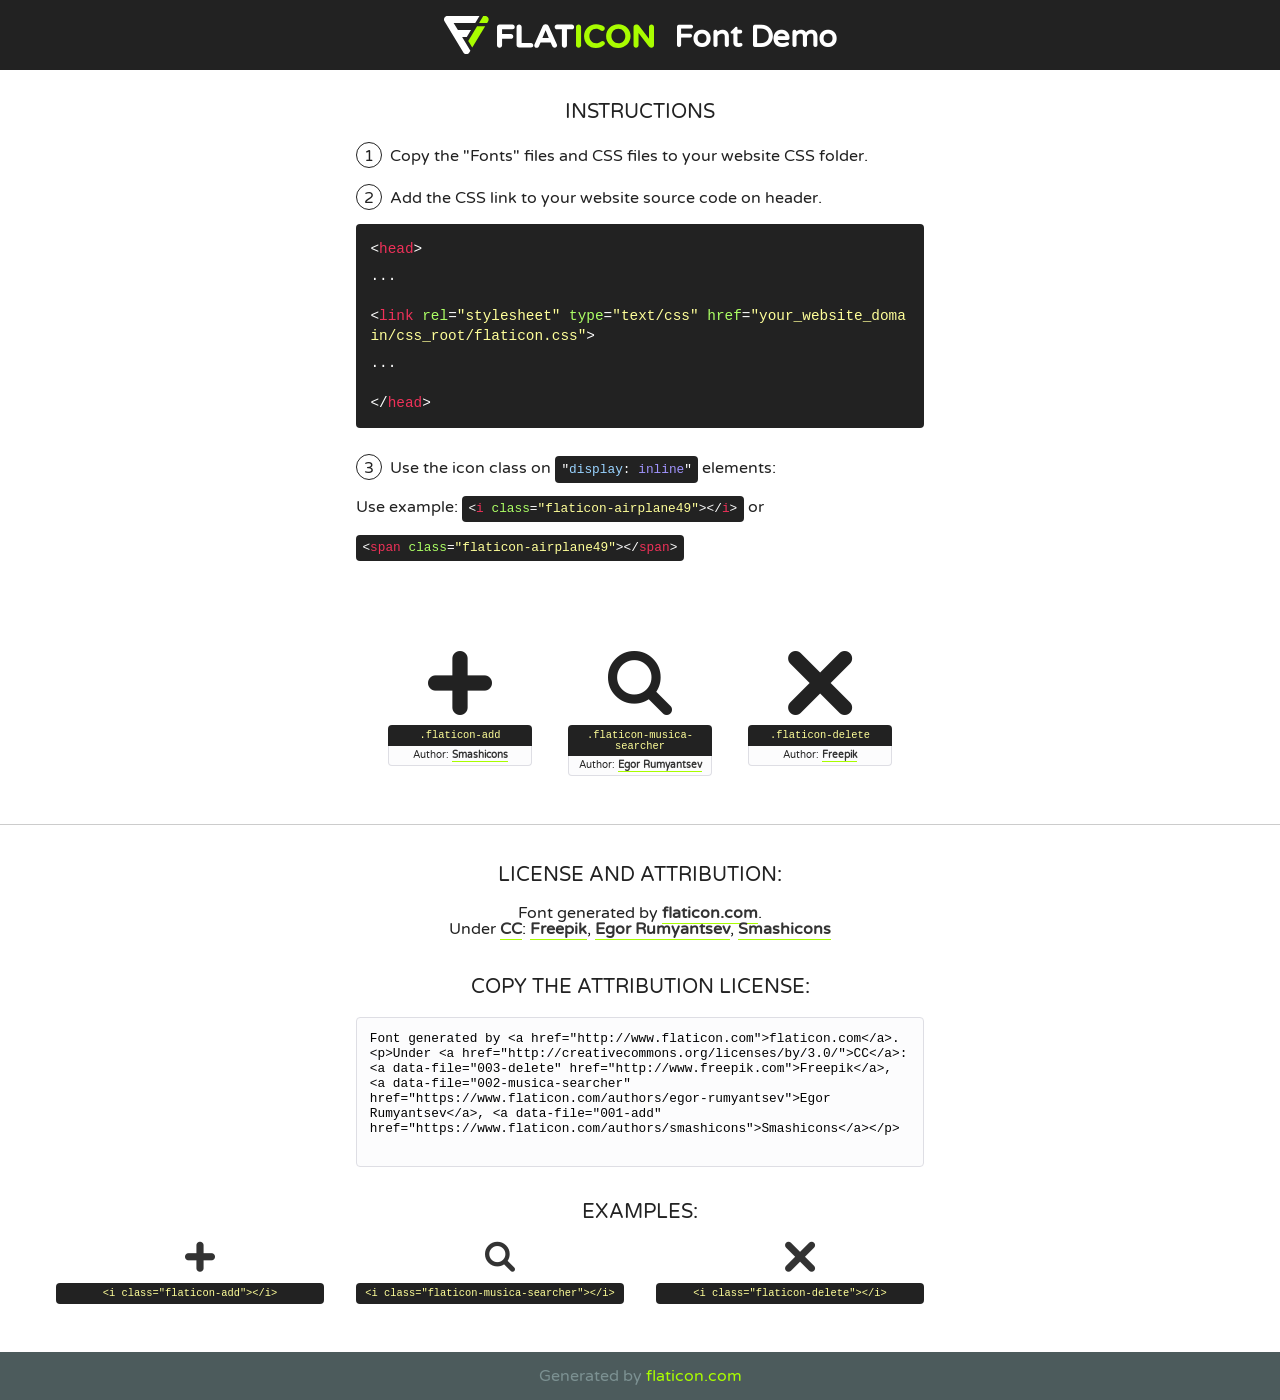
<file: css/font/flaticon.html>
<!DOCTYPE html>
<!--
  Flaticon icon font: Flaticon
  Creation date: 24/05/2018 06:39
-->
<html>
<!DOCTYPE html>
<html>

<head>
    <title>Flaticon WebFont</title>
    <link href="http://fonts.googleapis.com/css?family=Varela+Round" rel="stylesheet" type="text/css" />
    <link rel="stylesheet" type="text/css" href="flaticon.css">
    <meta charset="UTF-8">
    <style>
    html, body, div, span, applet, object, iframe,
    h1, h2, h3, h4, h5, h6, p, blockquote, pre,
    a, abbr, acronym, address, big, cite, code,
    del, dfn, em, img, ins, kbd, q, s, samp,
    small, strike, strong, sub, sup, tt, var,
    b, u, i, center,
    dl, dt, dd, ol, ul, li,
    fieldset, form, label, legend,
    table, caption, tbody, tfoot, thead, tr, th, td,
    article, aside, canvas, details, embed, 
    figure, figcaption, footer, header, hgroup, 
    menu, nav, output, ruby, section, summary,
    time, mark, audio, video {
        margin: 0;
        padding: 0;
        border: 0;
        font-size: 100%;
        font: inherit;
        vertical-align: baseline;
    }
    /* HTML5 display-role reset for older browsers */
    article, aside, details, figcaption, figure, 
    footer, header, hgroup, menu, nav, section {
        display: block;
    }
    body {
        line-height: 1;
    }
    ol, ul {
        list-style: none;
    }
    blockquote, q {
        quotes: none;
    }
    blockquote:before, blockquote:after,
    q:before, q:after {
        content: '';
        content: none;
    }
    table {
        border-collapse: collapse;
        border-spacing: 0;
    }
    body {
        font-family: 'Varela Round', Helvetica, Arial, sans-serif;
        font-size: 16px;
        color: #222;
    }
    a {
        color: #333;
        border-bottom: 1px solid #a9fd00;
        font-weight: bold;
        text-decoration: none;
    }
    * {
        -moz-box-sizing: border-box;
        -webkit-box-sizing: border-box;
        box-sizing: border-box;
        margin: 0;
        padding: 0;
    }
    [class^="flaticon-"]:before, [class*=" flaticon-"]:before, [class^="flaticon-"]:after, [class*=" flaticon-"]:after {
        font-family: Flaticon;
        font-size: 30px;
        font-style: normal;
        margin-left: 20px;
        color: #333;
    }
    .wrapper {
        max-width: 600px;
        margin: auto;
        padding: 0 1em;
    }
    .title {
        font-size: 1.25em;
        text-align: center;
        margin-bottom: 1em;
        text-transform: uppercase;
    }
    header {
        text-align: center;
        background-color: #222;
        color: #fff;
        padding: 1em;
    }
    header .logo {
        width: 210px;
        height: 38px;
        display: inline-block;
        vertical-align: middle;
        margin-right: 1em;
        border: none;
    }
    header strong {
        font-size: 1.95em;
        font-weight: bold;
        vertical-align: middle;
        margin-top: 5px;
        display: inline-block;
    }
    .demo {
        margin: 2em auto;
        line-height: 1.25em;
    }
    .demo ul li {
        margin-bottom: 1em;
    }
    .demo ul li .num {
        color: #222;
        border-radius: 20px;
        display: inline-block;
        width: 26px;
        padding: 3px;
        height: 26px;
        text-align: center;
        margin-right: 0.5em;
        border: 1px solid #222;
    }
    .demo ul li code {
        background-color: #222;
        border-radius: 4px;
        padding: 0.25em 0.5em;
        display: inline-block;
        color: #fff;
        font-family: Consolas,Monaco,Lucida Console,Liberation Mono,DejaVu Sans Mono,Bitstream Vera Sans Mono,Courier New, monospace;
        font-weight: lighter;
        margin-top: 1em;
        font-size: 0.8em;
        word-break: break-all;
    }
    .demo ul li code.big {
        padding: 1em;
        font-size: 0.9em;
    }
    .demo ul li code .red {
        color: #EF3159;
    }
    .demo ul li code .green {
        color: #ACFF65;
    }
    .demo ul li code .yellow {
        color: #FFFF99;
    }
    .demo ul li code .blue {
        color: #99D3FF;
    }
    .demo ul li code .purple {
        color: #A295FF;
    }
    .demo ul li code .dots {
        margin-top: 0.5em;
        display: block;
    }
    #glyphs {
        border-bottom: 1px solid #ccc;
        padding: 2em 0;
        text-align: center;
    }
    .glyph {
        display: inline-block;
        width: 9em;
        margin: 1em;
        text-align: center;
        vertical-align: top;
        background: #FFF;
    }
    .glyph .glyph-icon {
        padding: 10px;
        display: block;
        font-family:"Flaticon";
        font-size: 64px;
        line-height: 1;
    }
    .glyph .glyph-icon:before {
        font-size: 64px;
        color: #222;
        margin-left: 0;
    }
    .class-name {
        font-size: 0.65em;
        background-color: #222;
        color: #fff;
        border-radius: 4px 4px 0 0;
        padding: 0.5em;
        color: #FFFF99;
        font-family: Consolas,Monaco,Lucida Console,Liberation Mono,DejaVu Sans Mono,Bitstream Vera Sans Mono,Courier New, monospace;
    }
    .author-name {
        font-size: 0.6em;
        background-color: #fcfcfd;
        border: 1px solid #DEDEE4;
        border-top: 0;
        border-radius: 0 0 4px 4px;
        padding: 0.5em;
    }
    .class-name:last-child {
        font-size: 10px;
        color:#888;
    }
    .class-name:last-child a {
        font-size: 10px;
        color:#555;
    }
    .class-name:last-child a:hover {
        color:#a9fd00;
    }
    .glyph > input {
        display: block;
        width: 100px;
        margin: 5px auto;
        text-align: center;
        font-size: 12px;
        cursor: text;
    }
    .glyph > input.icon-input {
        font-family:"Flaticon";
        font-size: 16px;
        margin-bottom: 10px;
    }
    .attribution .title {
        margin-top: 2em;
    }
    .attribution textarea {
        background-color: #fcfcfd;
        padding: 1em;
        border: none;
        box-shadow: none;
        border: 1px solid #DEDEE4;
        border-radius: 4px;
        resize: none;
        width: 100%;
        height: 150px;
        font-size: 0.8em;
        font-family: Consolas,Monaco,Lucida Console,Liberation Mono,DejaVu Sans Mono,Bitstream Vera Sans Mono,Courier New, monospace;
        -webkit-appearance: none;
    }
    .iconsuse {
        margin: 2em auto;
        text-align: center;
        max-width: 1200px;
    }
    .iconsuse:after {
        content: '';
        display: table;
        clear: both;
    }
    .iconsuse .image {
        float: left;
        width: 25%;
        padding: 0 1em;
    }
    .iconsuse .image p {
        margin-bottom: 1em;
    }
    .iconsuse .image span {
        display: block;
        font-size: 0.65em;
        background-color: #222;
        color: #fff;
        border-radius: 4px;
        padding: 0.5em;
        color: #FFFF99;
        margin-top: 1em;
        font-family: Consolas,Monaco,Lucida Console,Liberation Mono,DejaVu Sans Mono,Bitstream Vera Sans Mono,Courier New, monospace;
    }
    #footer {
        text-align: center;
        background-color: #4C5B5C;
        color: #7c9192;
        padding: 1em;
    }
    #footer a {
        border: none;
        color: #a9fd00;
        font-weight: normal;
    }
    @media (max-width: 960px) {
        .iconsuse .image {
            width: 50%;
        }
    }
    @media (max-width: 560px) {
        .iconsuse .image {
            width: 100%;
        }
    }
    </style>
</head>

<body class="characters-off">

    <header>
        <a href="http://www.flaticon.com" target="_blank" class="logo">
            <svg version="1.1" xmlns="http://www.w3.org/2000/svg" xmlns:xlink="http://www.w3.org/1999/xlink" xmlns:a="http://ns.adobe.com/AdobeSVGViewerExtensions/3.0/" viewBox="0 0 560.875 102.036" enable-background="new 0 0 560.875 102.036" xml:space="preserve">
                <defs>
                </defs>
                <g>
                    <g class="letters">
                        <path fill="#ffffff" d="M141.596,29.675c0-3.777,2.985-6.767,6.764-6.767h34.438c3.426,0,6.15,2.728,6.15,6.15
                        c0,3.43-2.724,6.149-6.15,6.149h-27.674v13.091h23.719c3.429,0,6.151,2.724,6.151,6.15c0,3.43-2.723,6.149-6.151,6.149h-23.719
                        v17.574c0,3.773-2.986,6.761-6.764,6.761c-3.779,0-6.764-2.989-6.764-6.761V29.675z"></path>
                        <path fill="#ffffff" d="M193.844,29.149c0-3.781,2.985-6.767,6.764-6.767c3.776,0,6.763,2.985,6.763,6.767v42.957h25.039
                        c3.426,0,6.149,2.726,6.149,6.153c0,3.425-2.723,6.15-6.149,6.15h-31.802c-3.779,0-6.764-2.986-6.764-6.768V29.149z"></path>
                        <path fill="#ffffff" d="M241.891,75.71l21.438-48.407c1.492-3.341,4.215-5.357,7.906-5.357h0.792
                        c3.686,0,6.323,2.017,7.815,5.357l21.439,48.407c0.436,0.967,0.701,1.845,0.701,2.723c0,3.602-2.809,6.501-6.414,6.501
                        c-3.161,0-5.269-1.845-6.499-4.655l-4.132-9.661h-27.059l-4.301,10.102c-1.144,2.631-3.426,4.214-6.237,4.214
                        c-3.517,0-6.24-2.81-6.24-6.325C241.1,77.64,241.451,76.677,241.891,75.71z M279.932,58.666l-8.521-20.297l-8.526,20.297H279.932
                        z"></path>
                        <path fill="#ffffff" d="M314.864,35.387H301.86c-3.429,0-6.239-2.813-6.239-6.238c0-3.429,2.811-6.24,6.239-6.24h39.533
                        c3.426,0,6.237,2.811,6.237,6.24c0,3.425-2.811,6.238-6.237,6.238h-13.001v42.785c0,3.773-2.99,6.761-6.764,6.761
                        c-3.779,0-6.764-2.989-6.764-6.761V35.387z"></path>
                        <path fill="#A9FD00" d="M352.615,29.149c0-3.781,2.985-6.767,6.767-6.767c3.774,0,6.761,2.985,6.761,6.767v49.024
                        c0,3.773-2.987,6.761-6.761,6.761c-3.781,0-6.767-2.989-6.767-6.761V29.149z"></path>
                        <path fill="#A9FD00" d="M374.132,53.836v-0.179c0-17.481,13.178-31.801,32.065-31.801c9.22,0,15.459,2.458,20.557,6.238
                        c1.402,1.054,2.637,2.985,2.637,5.357c0,3.692-2.985,6.59-6.681,6.59c-1.845,0-3.071-0.702-4.044-1.319
                        c-3.776-2.813-7.729-4.393-12.562-4.393c-10.364,0-17.831,8.611-17.831,19.154v0.173c0,10.542,7.291,19.329,17.831,19.329
                        c5.715,0,9.492-1.756,13.359-4.834c1.049-0.874,2.458-1.491,4.039-1.491c3.429,0,6.325,2.813,6.325,6.236
                        c0,2.106-1.056,3.78-2.282,4.834c-5.539,4.834-12.036,7.733-21.878,7.733C387.572,85.464,374.132,71.493,374.132,53.836z"></path>
                        <path fill="#A9FD00" d="M433.009,53.836v-0.179c0-17.481,13.79-31.801,32.766-31.801c18.981,0,32.592,14.143,32.592,31.628v0.173
                        c0,17.483-13.785,31.807-32.769,31.807C446.625,85.464,433.009,71.32,433.009,53.836z M484.224,53.836v-0.179
                        c0-10.539-7.725-19.326-18.626-19.326c-10.893,0-18.449,8.611-18.449,19.154v0.173c0,10.542,7.73,19.329,18.626,19.329
                        C476.676,72.986,484.224,64.378,484.224,53.836z"></path>
                        <path fill="#A9FD00" d="M506.233,29.321c0-3.774,2.99-6.763,6.767-6.763h1.401c3.252,0,5.183,1.583,7.029,3.953l26.093,34.265
                        V29.059c0-3.692,2.99-6.677,6.681-6.677c3.683,0,6.671,2.985,6.671,6.677v48.934c0,3.78-2.987,6.765-6.764,6.765h-0.436
                        c-3.257,0-5.188-1.581-7.034-3.953l-27.056-35.492v32.944c0,3.687-2.985,6.676-6.678,6.676c-3.683,0-6.673-2.989-6.673-6.676
                        V29.321z"></path>
                    </g>
                    <g class="insignia">
                        <path fill="#ffffff" d="M48.372,56.137h12.517l11.156-18.537H37.186L25.688,18.539h57.825L94.668,0H9.271
                        C5.925,0,2.842,1.801,1.198,4.716c-1.644,2.907-1.593,6.482,0.134,9.343l50.38,83.501c1.678,2.781,4.689,4.476,7.938,4.476
                        c3.246,0,6.257-1.695,7.935-4.476l2.898-4.804L48.372,56.137z"></path>
                        <g class="i">
                            <path fill="#A9FD00" d="M93.575,18.539h0.031v0.004l21.652,0.004l2.705-4.488c1.727-2.861,1.778-6.436,0.133-9.343
                            C116.454,1.801,113.371,0,110.026,0h-5.294L93.575,18.539z"></path>
                            <polygon fill="#A9FD00" points="88.291,27.356 64.725,66.486 75.519,84.404 109.942,27.356"></polygon>
                        </g>
                    </g>
                </g>
            </svg>
        </a>
        <strong>Font Demo</strong>
    </header>


    <section class="demo wrapper">

        <p class="title">Instructions</p>

        <ul>
            <li>
                <span class="num">1</span>Copy the "Fonts" files and CSS files to your website CSS folder.
            </li>
            <li>
                <span class="num">2</span>Add the CSS link to your website source code on header.
                <code class="big">
                    &lt;<span class="red">head</span>&gt;
                    <br/><span class="dots">...</span>
                    <br/>&lt;<span class="red">link</span> <span class="green">rel</span>=<span class="yellow">"stylesheet"</span> <span class="green">type</span>=<span class="yellow">"text/css"</span> <span class="green">href</span>=<span class="yellow">"your_website_domain/css_root/flaticon.css"</span>&gt;
                    <br/><span class="dots">...</span>
                    <br/>&lt;/<span class="red">head</span>&gt;
                </code>
            </li>

            <li>
                <p>
                    <span class="num">3</span>Use the icon class on <code>"<span class="blue">display</span>:<span class="purple"> inline</span>"</code> elements:
                    <br />
                    Use example: <code>&lt;<span class="red">i</span> <span class="green">class</span>=<span class="yellow">&quot;flaticon-airplane49&quot;</span>&gt;&lt;/<span class="red">i</span>&gt;</code> or <code>&lt;<span class="red">span</span> <span class="green">class</span>=<span class="yellow">&quot;flaticon-airplane49&quot;</span>&gt;&lt;/<span class="red">span</span>&gt;</code>
            </li>
        </ul>

    </section>




   <section id="glyphs">          
    
      
        <div class="glyph"><div class="glyph-icon flaticon-add"></div>
            <div class="class-name">.flaticon-add</div>
            <div class="author-name">Author: <a data-file="001-add" href="https://www.flaticon.com/authors/smashicons">Smashicons</a> </div> 
        </div>        
        
        <div class="glyph"><div class="glyph-icon flaticon-musica-searcher"></div>
            <div class="class-name">.flaticon-musica-searcher</div>
            <div class="author-name">Author: <a data-file="002-musica-searcher" href="https://www.flaticon.com/authors/egor-rumyantsev">Egor Rumyantsev</a> </div> 
        </div>        
        
        <div class="glyph"><div class="glyph-icon flaticon-delete"></div>
            <div class="class-name">.flaticon-delete</div>
            <div class="author-name">Author: <a data-file="003-delete" href="http://www.freepik.com">Freepik</a> </div> 
        </div>        
        

    </section>



    <section class="attribution wrapper"   style="text-align:center;">

      <div class="title">License and attribution:</div><div class="attrDiv">Font generated by <a href="http://www.flaticon.com">flaticon.com</a>. <div><p>Under <a href="http://creativecommons.org/licenses/by/3.0/">CC</a>: <a data-file="003-delete" href="http://www.freepik.com">Freepik</a>, <a data-file="002-musica-searcher" href="https://www.flaticon.com/authors/egor-rumyantsev">Egor Rumyantsev</a>, <a data-file="001-add" href="https://www.flaticon.com/authors/smashicons">Smashicons</a></p>  </div>
      </div>
      <div class="title">Copy the Attribution License:</div>

    <textarea onclick="this.focus();this.select();">Font generated by &lt;a href=&quot;http://www.flaticon.com&quot;&gt;flaticon.com&lt;/a&gt;. <p>Under <a href="http://creativecommons.org/licenses/by/3.0/">CC</a>: <a data-file="003-delete" href="http://www.freepik.com">Freepik</a>, <a data-file="002-musica-searcher" href="https://www.flaticon.com/authors/egor-rumyantsev">Egor Rumyantsev</a>, <a data-file="001-add" href="https://www.flaticon.com/authors/smashicons">Smashicons</a></p>  
     </textarea>

    </section>

    <section class="iconsuse">

          <div class="title">Examples:</div>            
             
            <div class="image">
                <p>
                    <i class="glyph-icon flaticon-add"></i> 
                    <span>&lt;i class=&quot;flaticon-add&quot;&gt;&lt;/i&gt;</span>
                </p>
            </div>
            
            <div class="image">
                <p>
                    <i class="glyph-icon flaticon-musica-searcher"></i> 
                    <span>&lt;i class=&quot;flaticon-musica-searcher&quot;&gt;&lt;/i&gt;</span>
                </p>
            </div>
            
            <div class="image">
                <p>
                    <i class="glyph-icon flaticon-delete"></i> 
                    <span>&lt;i class=&quot;flaticon-delete&quot;&gt;&lt;/i&gt;</span>
                </p>
            </div>
                       
        </div>
                            
    </section>

<div id="footer">
    <div>Generated by <a href="http://www.flaticon.com">flaticon.com</a>
    </div>
</div>



</body>
</html>
</file>
<file: css/font/flaticon.css>
/*
  	Flaticon icon font: Flaticon
  	Creation date: 24/05/2018 06:39
  	*/

@font-face {
  font-family: "Flaticon";
  src: url("./Flaticon.eot");
  src: url("./Flaticon.eot?#iefix") format("embedded-opentype"),
       url("./Flaticon.woff") format("woff"),
       url("./Flaticon.ttf") format("truetype"),
       url("./Flaticon.svg#Flaticon") format("svg");
  font-weight: normal;
  font-style: normal;
}

@media screen and (-webkit-min-device-pixel-ratio:0) {
  @font-face {
    font-family: "Flaticon";
    src: url("./Flaticon.svg#Flaticon") format("svg");
  }
}

[class^="flaticon-"]:before, [class*=" flaticon-"]:before,
[class^="flaticon-"]:after, [class*=" flaticon-"]:after {   
  font-family: Flaticon;
        font-size: 20px;
font-style: normal;
margin-left: 20px;
}

.flaticon-add:before { content: "\f100"; }
.flaticon-musica-searcher:before { content: "\f101"; }
.flaticon-delete:before { content: "\f102"; }
</file>
